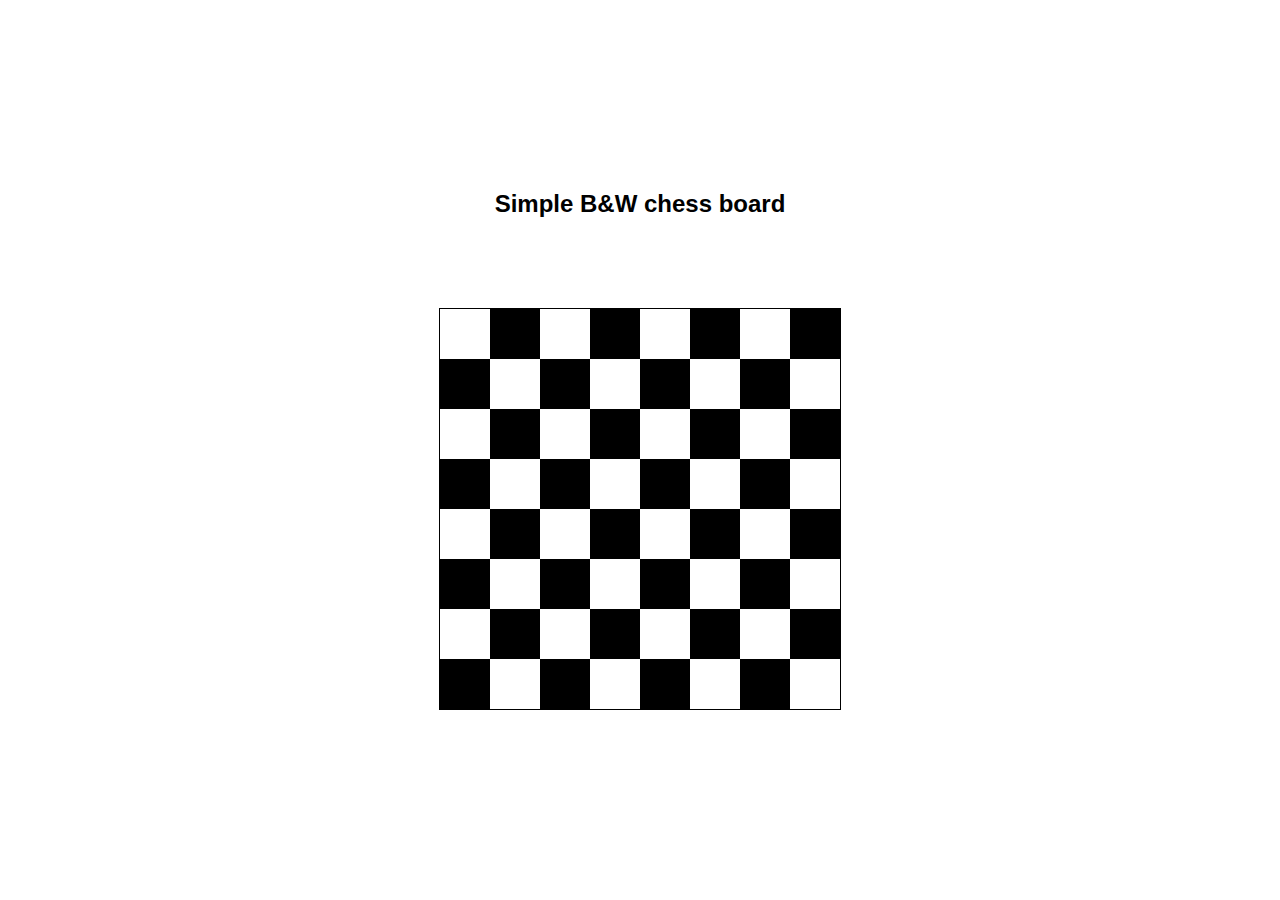
<file: markup-languages-and-data-management/chess_board/index.html>
<!DOCTYPE html>
<html lang="en">
<head>
    <meta charset="UTF-8">
    <meta http-equiv="X-UA-Compatible" content="IE=edge">
    <meta name="viewport" content="width=device-width, initial-scale=1.0">
    <title>Chess</title>
    <link rel="stylesheet" href="style.css">
</head>
<body>
    <main class="container">
        <h1>Simple B&W chess board</h1>
        <table>
            <tr class="a">
                <td></td>
                <td></td>
                <td></td>
                <td></td>
                <td></td>
                <td></td>
                <td></td>
                <td></td>
            </tr>
            <tr class="b">
                <td></td>
                <td></td>
                <td></td>
                <td></td>
                <td></td>
                <td></td>
                <td></td>
                <td></td>
            </tr>
            <tr class="c">
                <td></td>
                <td></td>
                <td></td>
                <td></td>
                <td></td>
                <td></td>
                <td></td>
                <td></td>
            </tr>
            <tr class="d">
                <td></td>
                <td></td>
                <td></td>
                <td></td>
                <td></td>
                <td></td>
                <td></td>
                <td></td>
            </tr>
            <tr class="e">
                <td></td>
                <td></td>
                <td></td>
                <td></td>
                <td></td>
                <td></td>
                <td></td>
                <td></td>
            </tr>
            <tr class="f">
                <td></td>
                <td></td>
                <td></td>
                <td></td>
                <td></td>
                <td></td>
                <td></td>
                <td></td>
            </tr>
            <tr class="g">
                <td></td>
                <td></td>
                <td></td>
                <td></td>
                <td></td>
                <td></td>
                <td></td>
                <td></td>
            </tr>
            <tr class="h">
                <td></td>
                <td></td>
                <td></td>
                <td></td>
                <td></td>
                <td></td>
                <td></td>
                <td></td>
            </tr>
            
        </table>
    </main>
</body>
</html>
</file>
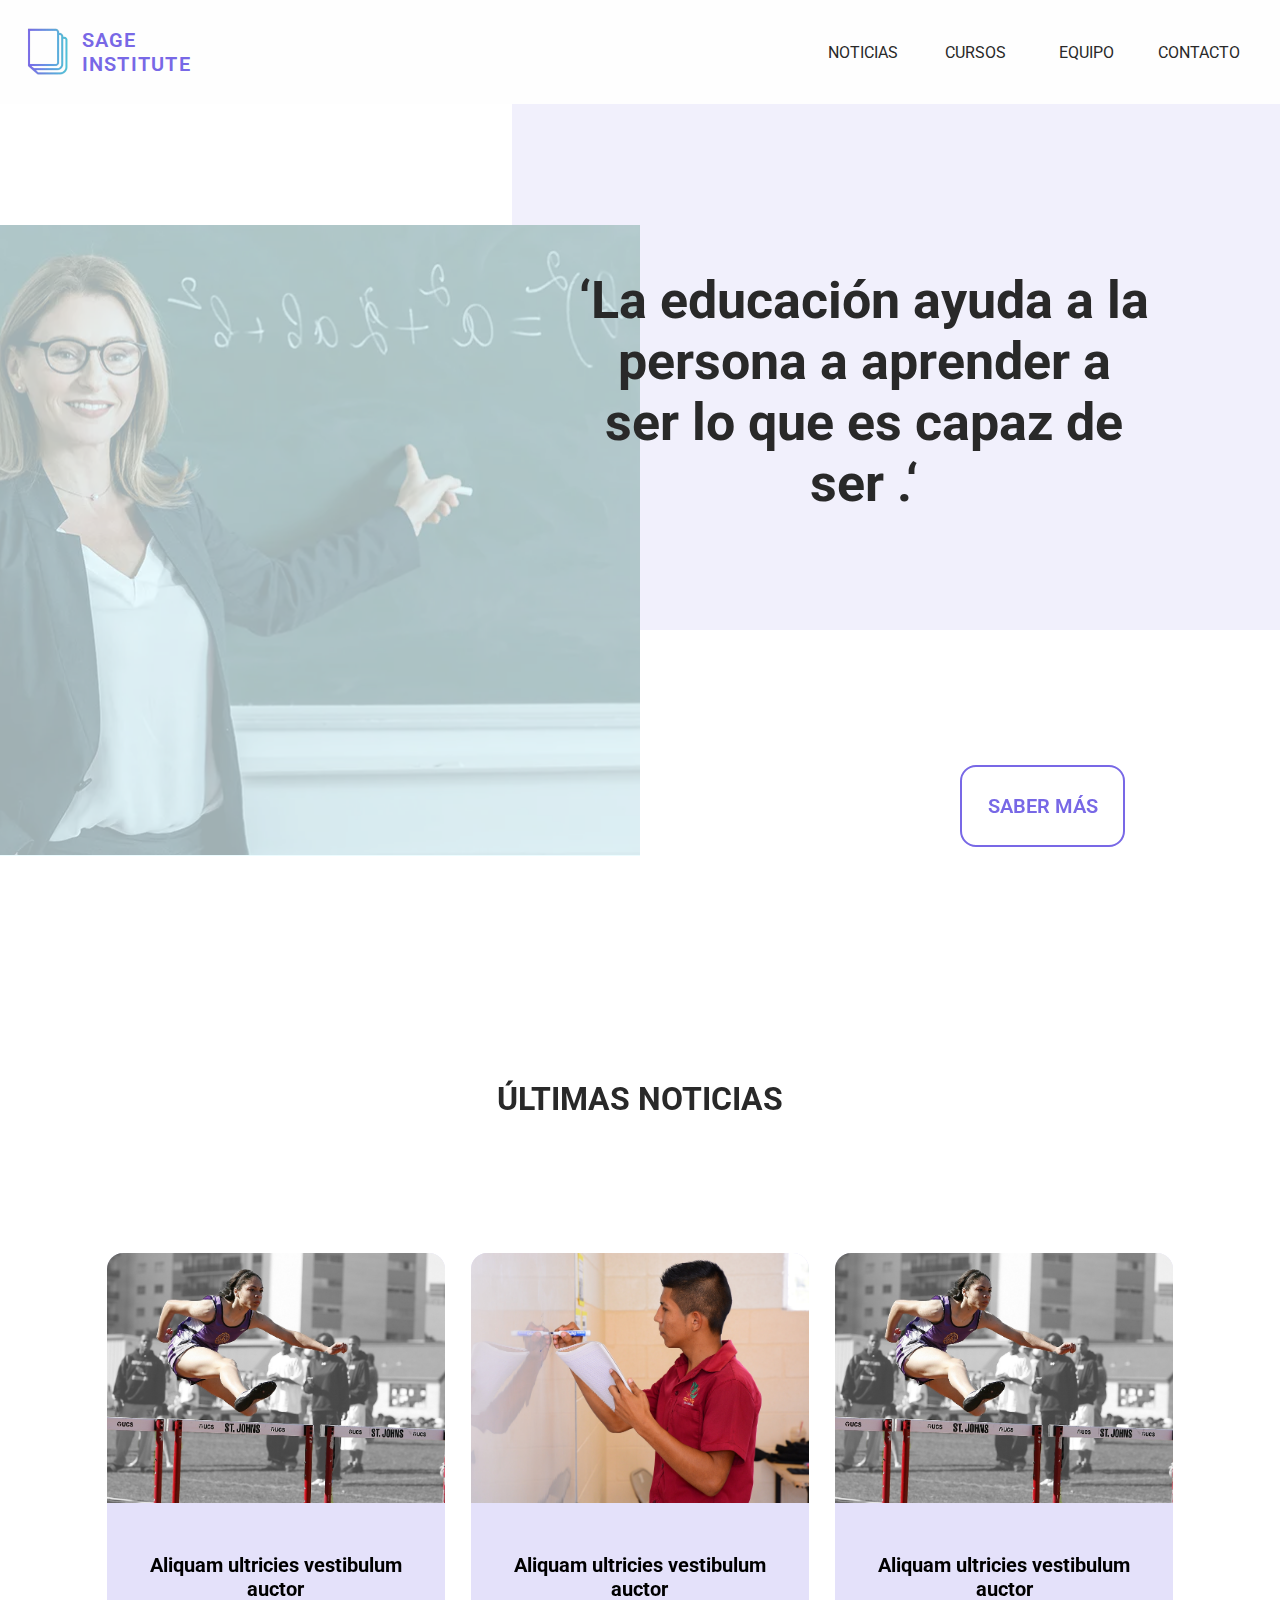
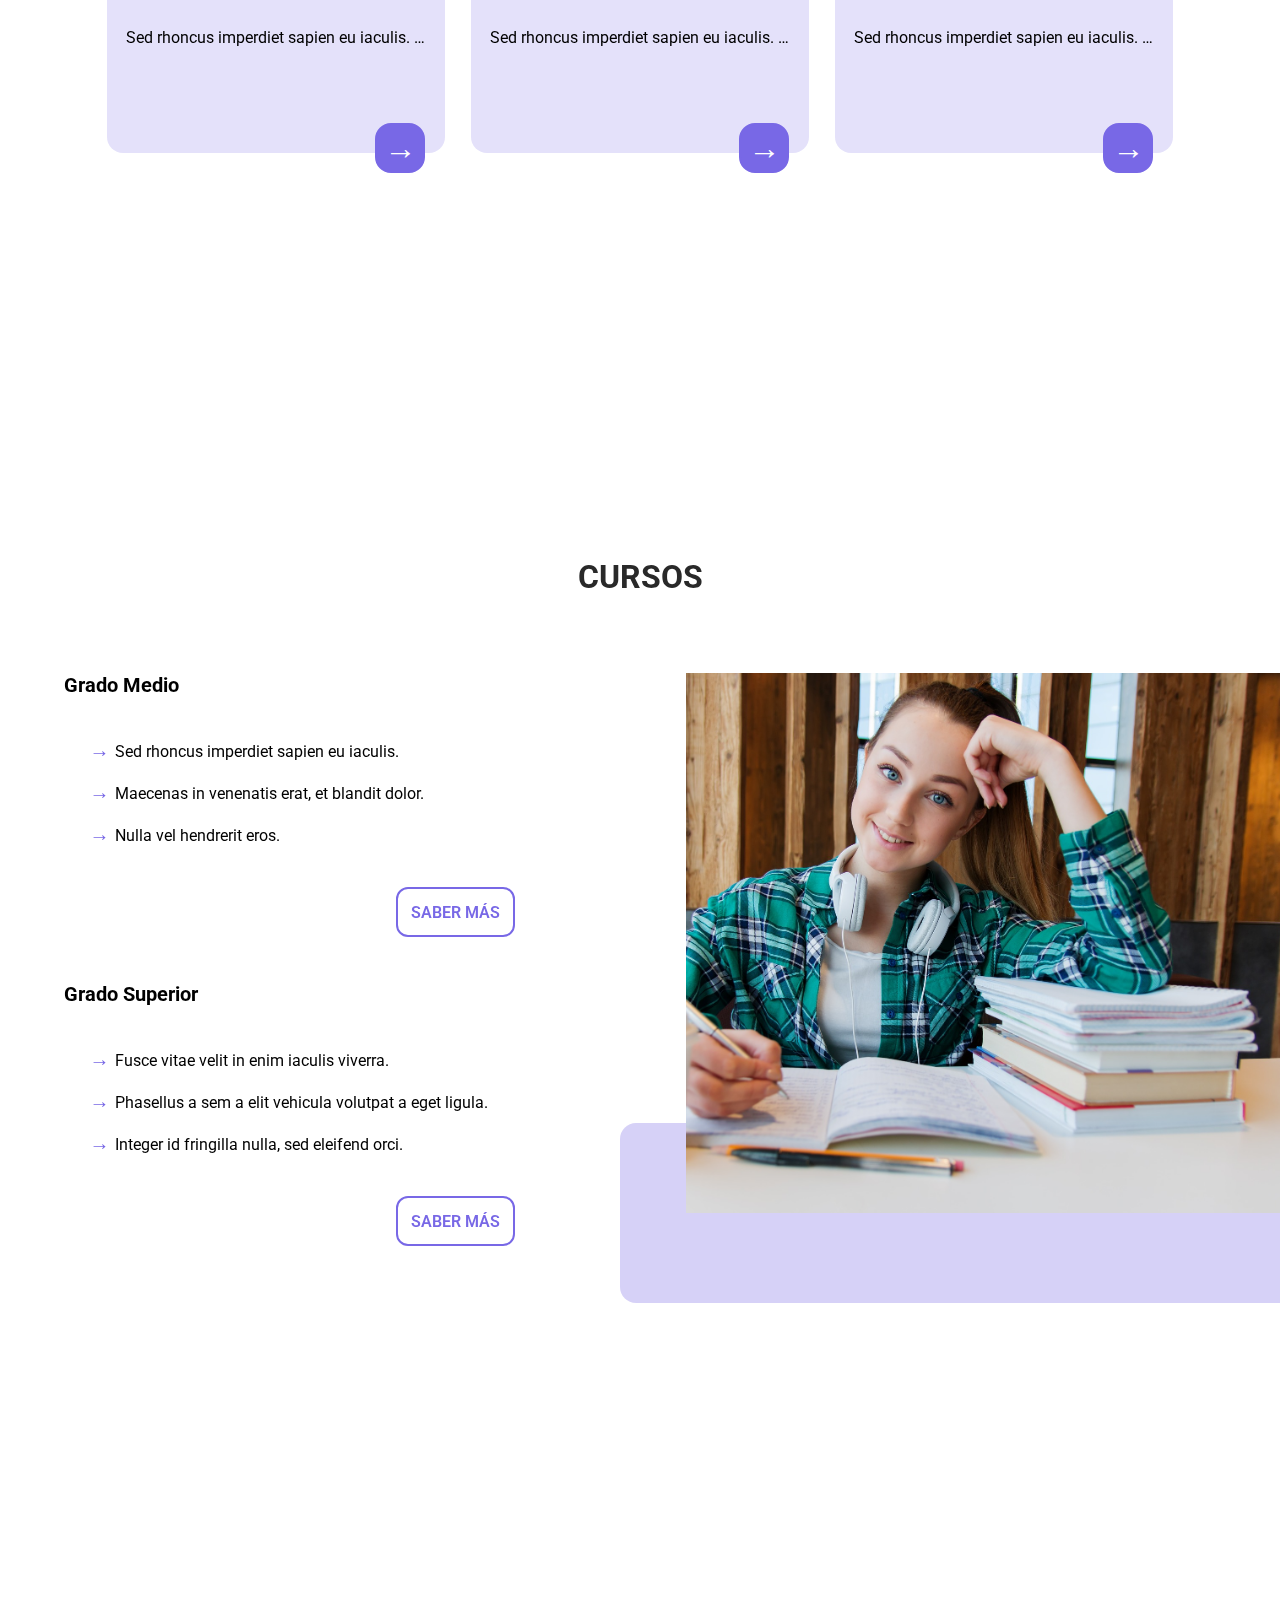
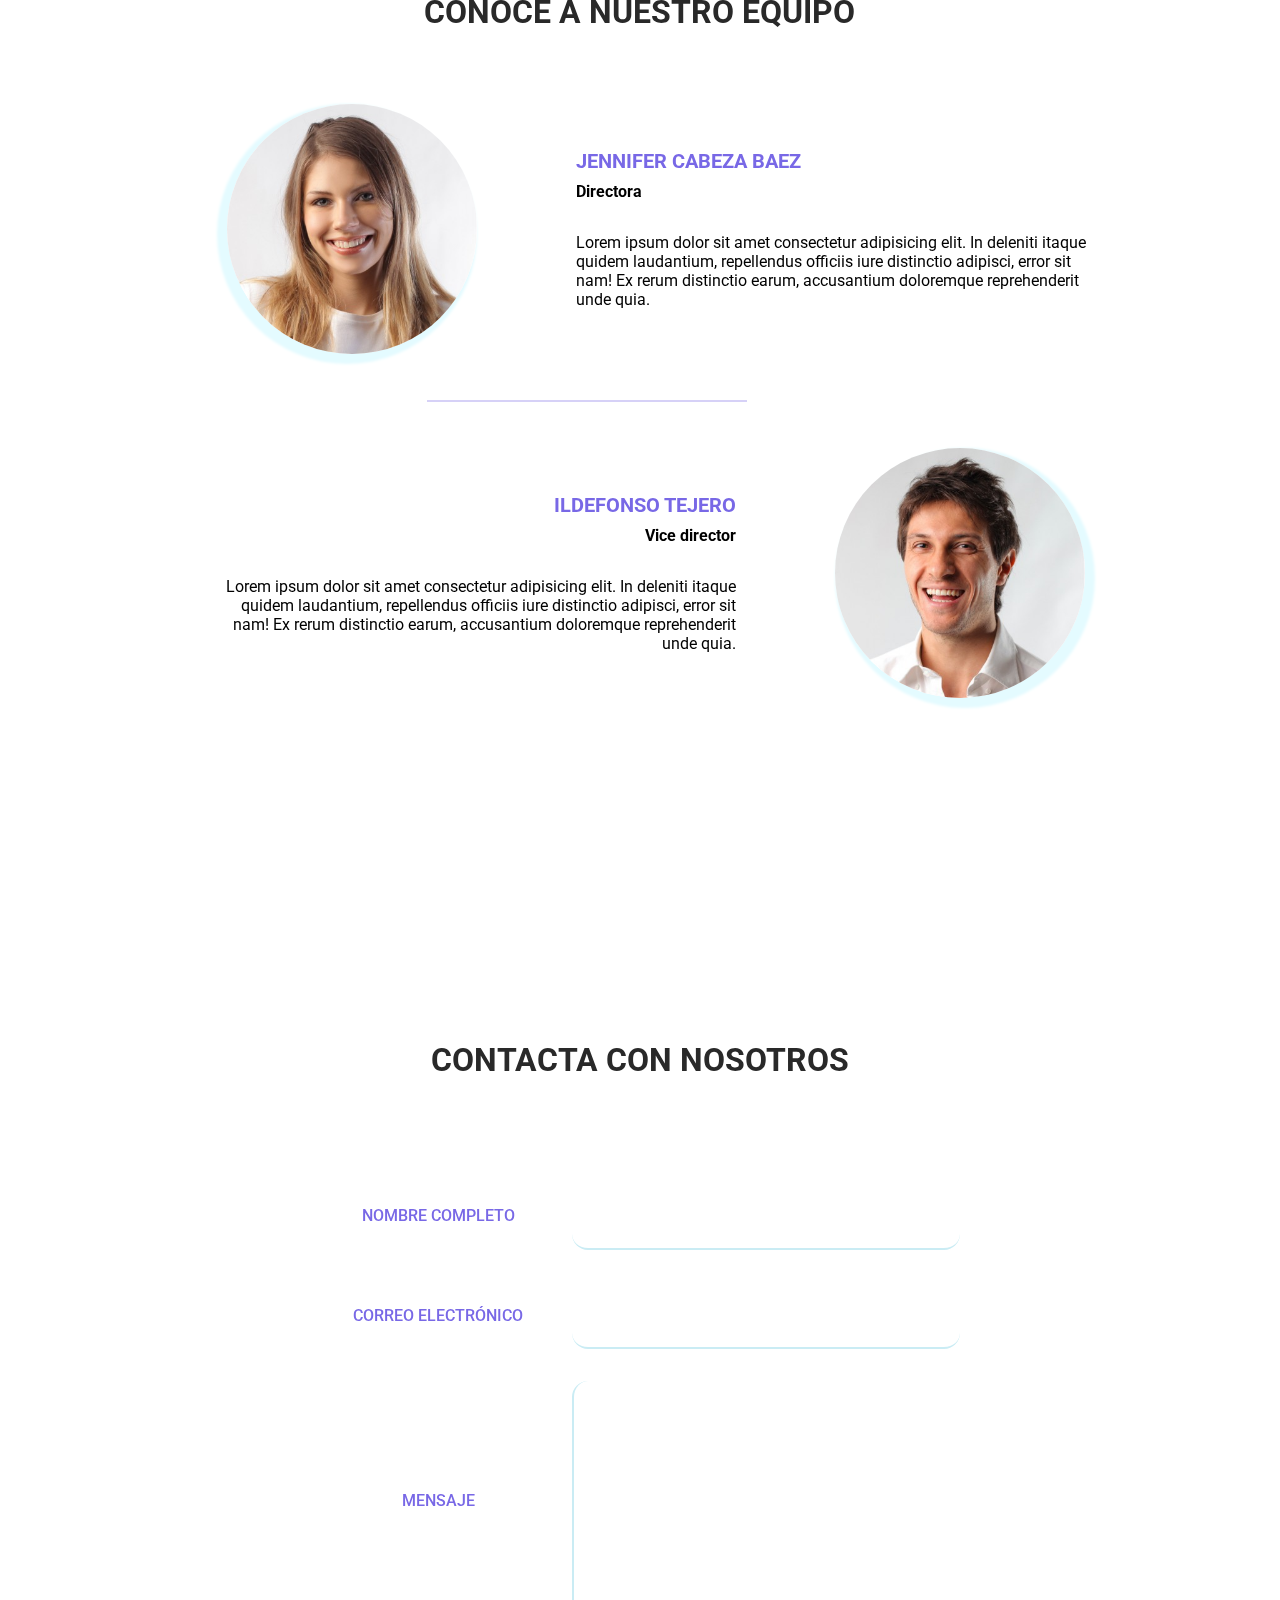
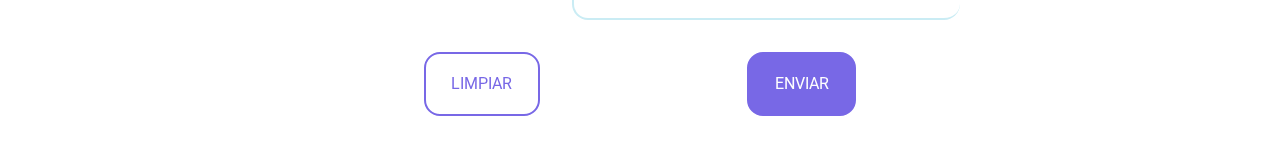
<file: markup-languages-and-data-management/school_landing_page/index.html>
<!DOCTYPE html>
<html lang="en">
<head>
    <meta charset="UTF-8">
    <meta http-equiv="X-UA-Compatible" content="IE=edge">
    <meta name="viewport" content="width=device-width, initial-scale=1.0">
    <title>Instituto Sage</title>
    <link rel="preconnect" href="https://fonts.gstatic.com">
    <link href="https://fonts.googleapis.com/css2?family=Roboto:ital,wght@0,300;0,400;0,500;0,700;1,300;1,400;1,500&display=swap" rel="stylesheet">
    <link rel="stylesheet" href="assets/sass/style.css">
</head>
<body>
    <div class="container">
        <header>
            <div class="burger">
                <div class="burger__menu">
                    <div class="line"></div>
                </div>
            </div>   
            <nav>                             
                <ul class="menu">
                    <a href="#home" class="menu__item"><li><img src="images/logo-removebg-preview.png"><h1 id="logo">SAGE<br>INSTITUTE</h1></li></a>
                    <a href="#news" class="menu__item"><li>NOTICIAS</li></a>
                    <a href="#courses" class="menu__item"><li>CURSOS</li></a>
                    <a href="#team" class="menu__item"><li>EQUIPO</li></a>
                    <a href="#contact" class="menu__item"><li>CONTACTO</li></a>
                </ul>
                
            </nav>
        </header>
        <section id="home">
            <div class="home__purple-square"></div>
            <div class="home__video">
                <img src="images/math-teacher.webp">
                <div class="home__video__overlay"></div>
                <div class="home__video__play-btn"></div>
            </div>
            <h2>‘La educación ayuda a la persona a aprender a ser lo que es capaz de ser .‘</h2>
            <button id="home-btn" class="big">SABER MÁS</button>
        </section>
        <section id="news">
            <h2>ÚLTIMAS NOTICIAS</h2>
            <div class="news-list">
                <div class="card">
                    <img src="images/hurdles-1503753_1920.jpg">
                    <h3>Aliquam ultricies vestibulum auctor</h3>
                    <p>Sed rhoncus imperdiet sapien eu iaculis. Lorem ipsum dolor sit amet consectetur adipisicing elit. </p>
                    <button class="card-btn filled">→</button>
                </div>
                <div class="card">
                    <img src="images/indoors-3255020_1920.jpg">
                    <h3>Aliquam ultricies vestibulum auctor</h3>
                    <p>Sed rhoncus imperdiet sapien eu iaculis. Lorem ipsum dolor sit amet consectetur adipisicing elit. </p>
                    <button class="card-btn filled">→</button>
                </div>
                <div class="card">
                    <img src="images/hurdles-1503753_1920.jpg">
                    <h3>Aliquam ultricies vestibulum auctor</h3>
                    <p>Sed rhoncus imperdiet sapien eu iaculis. Lorem ipsum dolor sit amet consectetur adipisicing elit. </p>
                    <button class="card-btn filled">→</button>
                </div>
            </div>
        </section>
        <section id="courses">
            <h2>CURSOS</h2>
            <div class="grado">
                <div class="grado__medio">
                    <h3>Grado Medio</h3>
                    <ul>
                        <li>Sed rhoncus imperdiet sapien eu iaculis.</li>
                        <li>Maecenas in venenatis erat, et blandit dolor.</li>
                        <li>Nulla vel hendrerit eros.</li>
                    </ul>
                    <button class="btn-knowmore">SABER MÁS</button>
                </div>
                <div class="grado__superior">
                    <h3>Grado Superior</h3>
                    <ul>
                        <li>Fusce vitae velit in enim iaculis viverra.</li>
                        <li>Phasellus a sem a elit vehicula volutpat a eget ligula. </li>
                        <li>Integer id fringilla nulla, sed eleifend orci.</li>
                    </ul>
                    <button class="btn-knowmore">SABER MÁS</button>
                </div>
            </div>
            <div class="courses__image">
                <div class="purple-rectangle"></div>
                <img src="images/girl-3718526_1920.jpg">
            </div>            
        </section>
        <section id="team">
            <h2>CONOCE A NUESTRO EQUIPO</h2>
            <div class="team-card">
                <img src="images/person1.jpg">
                <div class="team-card__info">
                    <h3>JENNIFER CABEZA BAEZ</h3>
                    <h4>Directora</h4>
                    <p>Lorem ipsum dolor sit amet consectetur adipisicing elit. In deleniti itaque quidem laudantium, repellendus officiis iure distinctio adipisci, error sit nam! Ex rerum distinctio earum, accusantium doloremque reprehenderit unde quia. </p>
                </div>
            </div>
            <hr>
            <div class="team-card inverted">
                <div class="team-card__info">
                    <h3>ILDEFONSO TEJERO</h3>
                    <h4>Vice director</h4>
                    <p>Lorem ipsum dolor sit amet consectetur adipisicing elit. In deleniti itaque quidem laudantium, repellendus officiis iure distinctio adipisci, error sit nam! Ex rerum distinctio earum, accusantium doloremque reprehenderit unde quia.</p>
                </div>
                <img src="images/person2.jpg">
            </div>
        </section>
        <section id="contact">
            <h2>CONTACTA CON NOSOTROS</h2>
            <form action="" id="contact-form">
                <label for="name" class="form-lbl">NOMBRE COMPLETO</label>
                <input type="text" name="name" class="form-inpt">
                <label for="email" class="form-lbl">CORREO ELECTRÓNICO</label>
                <input type="text" name="email" class="form-inpt">
                <label for="mensaje" class="form-lbl">MENSAJE</label>
                <textarea name="mensaje" id="form-msg" cols="30" rows="10"></textarea>
                <div class="form-btn">
                    <button id="limpiar">LIMPIAR</button>
                    <button id="enviar" class="filled">ENVIAR</button>
                </div>                
            </form>
        </section>
    </div>
    <script src="assets/js/main.js"></script>
</body>
</html>
</file>
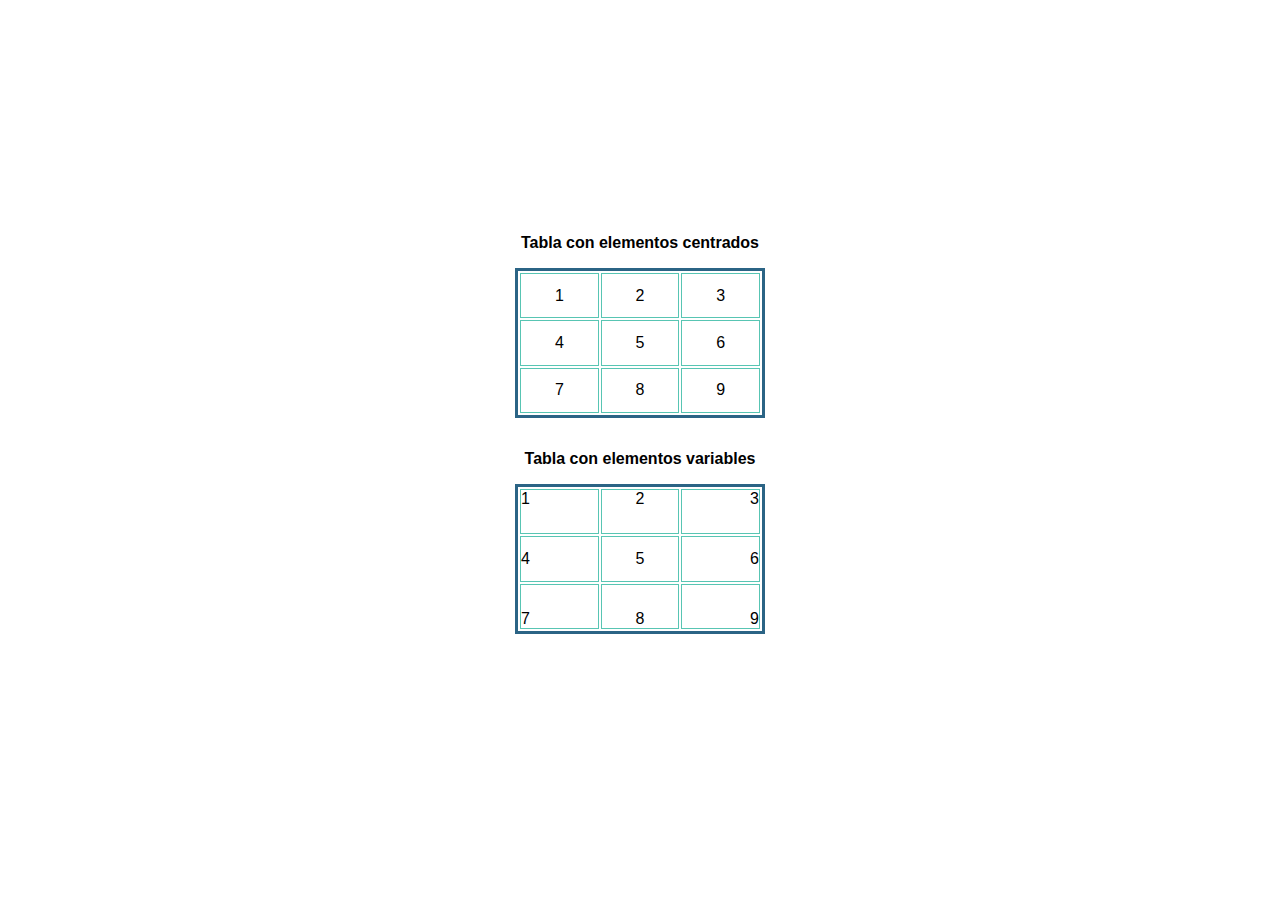
<file: markup-languages-and-data-management/table_alignment_practice/index.html>
<!DOCTYPE html>
<html lang="en">
<head>
    <meta charset="UTF-8">
    <meta http-equiv="X-UA-Compatible" content="IE=edge">
    <meta name="viewport" content="width=device-width, initial-scale=1.0">
    <title>Table alignment practice</title>
    <link rel="stylesheet" href="style.css">
</head>
<body>
    <main>
        <h1>Tabla con elementos centrados</h1>
        <table class="centered">
            <tr>
                <td>1</td>
                <td>2</td>
                <td>3</td>
            </tr>
            <tr>
                <td>4</td>
                <td>5</td>
                <td>6</td>
            </tr>
            <tr>
                <td>7</td>
                <td>8</td>
                <td>9</td>
            </tr>
        </table>
        <h1>Tabla con elementos variables</h1>
        <table class="variable">
            <tr class="a">
                <td>1</td>
                <td>2</td>
                <td>3</td>
            </tr>
            <tr class="b">
                <td>4</td>
                <td>5</td>
                <td>6</td>
            </tr>
            <tr class="c">
                <td>7</td>
                <td>8</td>
                <td>9</td>
            </tr>
        </table>
    </main>
</body>
</html>
</file>
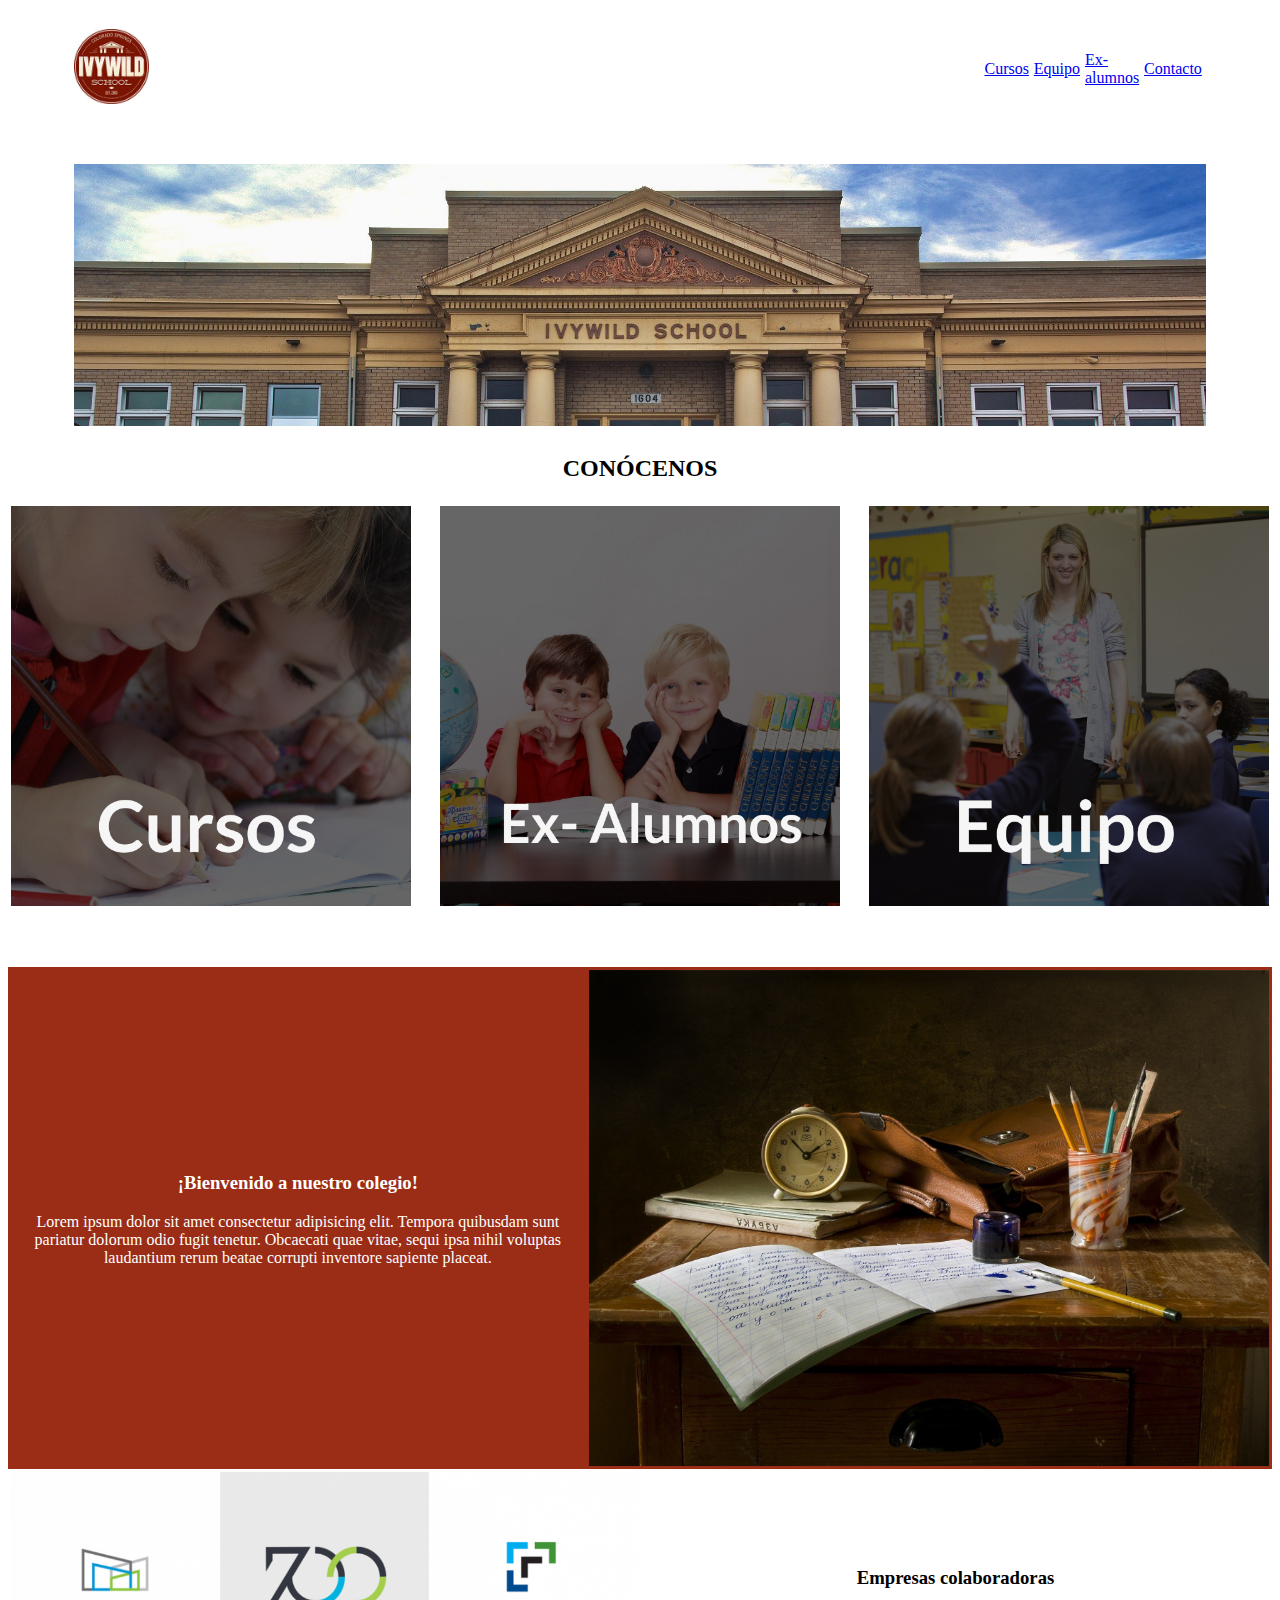
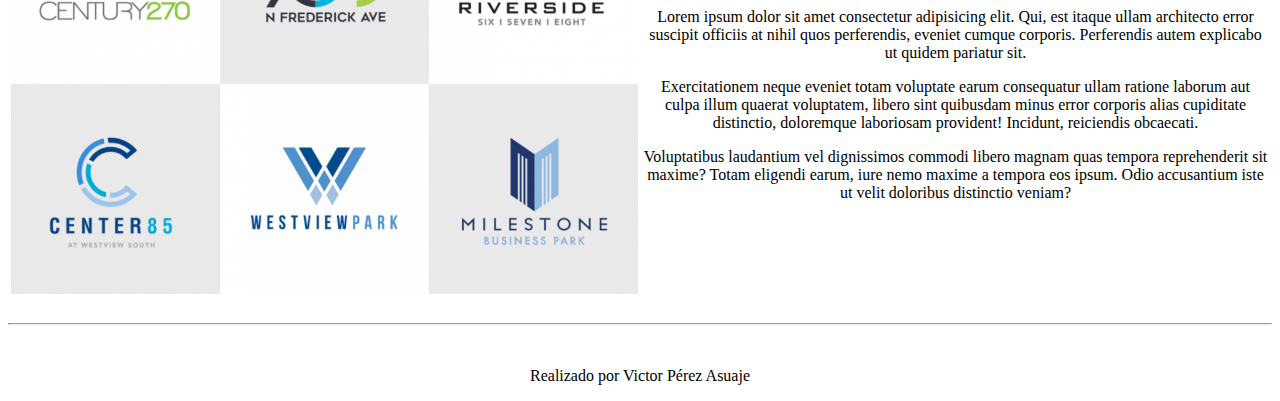
<file: markup-languages-and-data-management/web_in_a_table/index.html>
<!DOCTYPE html>
<html lang="en">
<head>
    <meta charset="UTF-8">
    <meta http-equiv="X-UA-Compatible" content="IE=edge">
    <meta name="viewport" content="width=device-width, initial-scale=1.0">
    <title>Web in a table</title>
    <link rel="shortcut icon" href="Logo_transp.ico">
</head>
<body>
    <div align="center">
        <table width="90%">
            <tr>
                <br>
                <td align="left" width="80%"><a href="index.html"><img src="images/logo.jpg" alt="Website logo" width="75px"></a></td>
                <td align="right" width="20%">
                    <table>
                        <tr>
                            <td width="5%"><a href="proyecto.html">Cursos</a> </td>
                            <td width="5%"><a href="equipo.html">Equipo</a> </td>
                            <td width="5%"><a href="antiguos_alumnos.html">Ex-alumnos</a></td>
                            <td width="5%"><a href="contacto.html">Contacto</a></td>
                        </tr>
                    </table>
                </td>
            </tr>
            <tr height="50px"></tr>
            <tr height="50px">
                <td width="100%" colspan="2">
                    <img src="images/people-2243021_1920.jpg" width="100%">
                </td>
            </tr>
            <tr>
                <table>
                    <tr align="center"><h2>CONÓCENOS</h2></tr>
                    <tr>
                        <td width="400px" height="400px">
                            <a href="proyecto.html"><img src="images/kids-1093758_1920.jpg" width="400px" height="400px"></a>
                        </td>
                        <td width="10%"></td>
                        <td width="400px" height="400px">
                            <a href="antiguos_alumnos.html"><img src="images/boys-286245_1920.jpg" width="400px" height="400px"></a>
                        </td>
                        <td width="10%"></td>
                        <td width="400px" height="400px">
                            <a href="equipo.html"><img src="images/teacher-4784917_1920.jpg" width="400px" height="400px"></a>
                        </td>
                    </tr>
                    <tr height="50px"></tr>
                    <tr valign="top">
                        <table bgcolor="#9B2C15" >
                            <tr>
                                <td align="center">
                                    <h3><font color = "#FFFFFF">¡Bienvenido a nuestro colegio!</font></h3>
                                    <p><font color = "#FFFFFF">Lorem ipsum dolor sit amet consectetur adipisicing elit. Tempora quibusdam sunt pariatur dolorum odio fugit tenetur. Obcaecati quae vitae, sequi ipsa nihil voluptas laudantium rerum beatae corrupti inventore sapiente placeat.</font></p>
                                </td>
                                <td>
                                    <img src="images/school-work-851328_1920.jpg" width="100%" align="right">
                                </td>
                            </tr>
                        </table>
                    </tr>
                    <tr>
                        <table>
                            <tr>
                                <td>
                                    <img src="images/corporate.png" width="100%" align="left">
                                </td>
                                <td align="center" width="50%" >
                                    <h3>Empresas colaboradoras</h3>
                                    <p>Lorem ipsum dolor sit amet consectetur adipisicing elit. Qui, est itaque ullam architecto error suscipit officiis at nihil quos perferendis, eveniet cumque corporis. Perferendis autem explicabo ut quidem pariatur sit.</p>
                                    <p>Exercitationem neque eveniet totam voluptate earum consequatur ullam ratione laborum aut culpa illum quaerat voluptatem, libero sint quibusdam minus error corporis alias cupiditate distinctio, doloremque laboriosam provident! Incidunt, reiciendis obcaecati.</p>
                                    <p>Voluptatibus laudantium vel dignissimos commodi libero magnam quas tempora reprehenderit sit maxime? Totam eligendi earum, iure nemo maxime a tempora eos ipsum. Odio accusantium iste ut velit doloribus distinctio veniam?</p>
                                </td>
                            </tr>
                        </table>
                    </tr>
                    <br>
                    <hr>    
                    <br>
                    <tr>
                        <td align="center" >
                            <p >Realizado por Victor Pérez Asuaje</p>
                        </td>
                    </tr>
                </table>
            </tr>
        </table>
    </div>
</body>
</html>
</file>
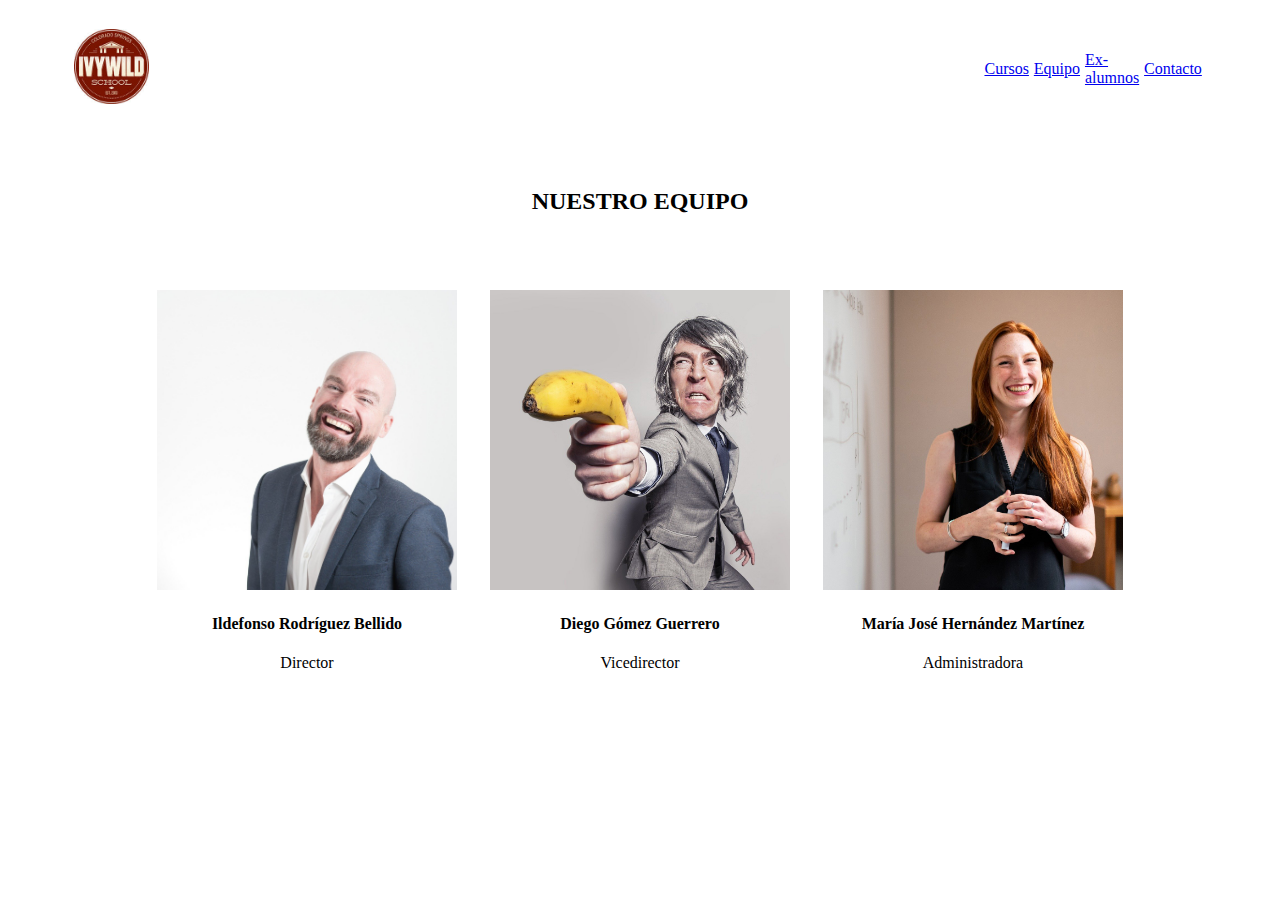
<file: markup-languages-and-data-management/web_in_a_table/equipo.html>
<!DOCTYPE html>
<html lang="en">
<head>
    <meta charset="UTF-8">
    <meta http-equiv="X-UA-Compatible" content="IE=edge">
    <meta name="viewport" content="width=device-width, initial-scale=1.0">
    <title>Web in a table</title>
    <link rel="shortcut icon" href="Logo_transp.ico">
</head>
<body>
    <div align="center">
        <table width="90%" height="100%">
            <tr>
                <br>
                <td align="left" width="80%"><a href="index.html"><img src="images/logo.jpg" alt="Website logo" width="75px"></a></td>
                <td align="right" width="20%">
                    <table>
                        <tr>
                            <td width="5%"><a href="proyecto.html">Cursos</a> </td>
                            <td width="5%"><a href="equipo.html">Equipo</a> </td>
                            <td width="5%"><a href="antiguos_alumnos.html">Ex-alumnos</a></td>
                            <td width="5%"><a href="contacto.html">Contacto</a></td>
                        </tr>
                    </table>
                </td>
            </tr>
            <tr height="50px"></tr>
            <tr valign="top">
                <table>
                    <tr>
                        <td width="100%">
                            <h2 align="center">NUESTRO EQUIPO</h2>
                            <table>
                                <tr height="50px"></tr>
                                <tr>
                                    <td align="center">
                                        <img src="images/director.jpg" width="300px">
                                        <h4>Ildefonso Rodríguez Bellido</h4>
                                        <p>Director</p>
                                    </td>
                                    <td width="25px"></td>
                                    <td align="center">
                                        <img src="images/vicedirector.jpg" width="300px">
                                        <h4>Diego Gómez Guerrero</h4>
                                        <p>Vicedirector</p>
                                    </td>
                                    <td width="25px"></td>
                                    <td align="center">
                                        <img src="images/administrativa.jpg" width="300px">
                                        <h4>María José Hernández Martínez</h4>
                                        <p>Administradora</p>
                                    </td>
                                </tr>
                                <tr>
                                    <td>
                                        
                                    </td>
                                </tr>
                            </table>
                        </td>
                    </tr>
                </table>
            </tr>
        </table>
    </div>
</body>
</html>
</file>
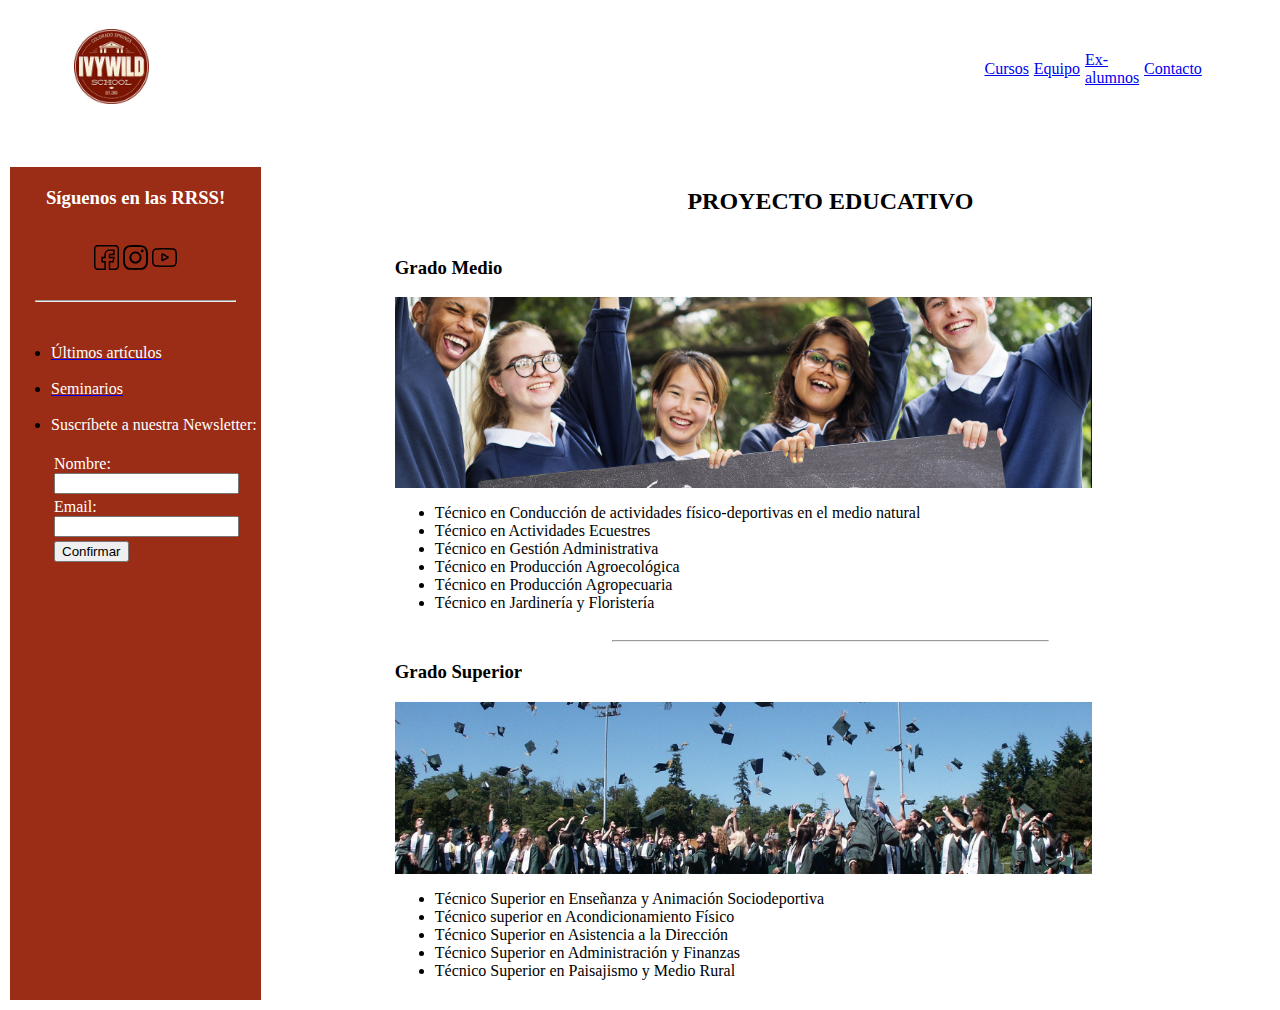
<file: markup-languages-and-data-management/web_in_a_table/proyecto.html>
<!DOCTYPE html>
<html lang="en">
<head>
    <meta charset="UTF-8">
    <meta http-equiv="X-UA-Compatible" content="IE=edge">
    <meta name="viewport" content="width=device-width, initial-scale=1.0">
    <title>Web in a table</title>
    <link rel="shortcut icon" href="Logo_transp.ico">
</head>
<body>
    <div align="center">
        <table width="90%" height="100%">
            <tr>
                <br>
                <td align="left" width="80%"><a href="index.html"><img src="images/logo.jpg" alt="Website logo" width="75px"></a></td>
                <td align="right" width="20%">
                    <table>
                        <tr>
                            <td width="5%"><a href="proyecto.html">Cursos</a> </td>
                            <td width="5%"><a href="equipo.html">Equipo</a> </td>
                            <td width="5%"><a href="antiguos_alumnos.html">Ex-alumnos</a></td>
                            <td width="5%"><a href="contacto.html">Contacto</a></td>
                        </tr>
                    </table>
                </td>
            </tr>
            <tr height="50px"></tr>
            <tr valign="top">
                <table>
                    <tr>
                        <td width="20%" bgcolor="#9B2C15" valign="top">
                            <div align="center">
                                <h3><font color = "#FFFFFF">Síguenos en las RRSS!</font></h3>
                                <br \>
                                <a href="#"><img src="images/facebook.svg" alt="Website logo" width="25px"></a>
                                <a href="#"><img src="images/instagram.svg" alt="Website logo" width="25px"></a>
                                <a href="#"><img src="images/youtube.svg" alt="Website logo" width="25px"></a>
                            </div>
                            <br \>
                            <hr width="80%">
                            <br \>
                            <ul>
                                <li><a href="#"><font color = "#FFFFFF">Últimos artículos</font></a></li>
                                <br \>
                                <li><a href="#"><font color = "#FFFFFF">Seminarios</font></a></li>
                                <br \>
                                <li><font color = "#FFFFFF">Suscríbete a nuestra Newsletter:</font>
                                    <br \>
                                    <br \>
                                    <form method="POST">
                                        <table>
                                            <tr>
                                                <td>
                                                    <label><font color = "#FFFFFF">Nombre:</font></label>
                                                    <input type="text" name="name">
                                                </td>
                                            </tr>
                                            <tr>
                                                <td>
                                                    <label><font color = "#FFFFFF">Email:</font></label>
                                                    <input type="text" id="lname" name="lname">
                                                </td>                                        
                                            </tr>
                                            <tr>
                                                <td><button type="submit" value="Confirmar">Confirmar</button></td>
                                            </tr>
                                        </table>
                                    </form>
                                    <br \>
                                </li>
                            </ul>
                        </td>
                        <td width="10%"></td>
                        <td width="70%">
                            <h2 align="center">PROYECTO EDUCATIVO</h2>
                            <table>
                                <tr>
                                    <td>
                                        <h3>Grado Medio</h3>
                                        <img src="images/school-3980940_1920.jpg" width="80%" align="center">
                                        <ul>
                                            <li>Técnico en Conducción de actividades físico-deportivas en el medio natural</li>
                                            <li>Técnico en Actividades Ecuestres</li>    
                                            <li>Técnico en Gestión Administrativa</li>    
                                            <li>Técnico en Producción Agroecológica</li>    
                                            <li>Técnico en Producción Agropecuaria</li>    
                                            <li>Técnico en Jardinería y Floristería</li>    
                                        </ul>
                                    </td>
                                </tr>
                                <tr>
                                    <td>
                                        <hr width="50%">
                                        <h3>Grado Superior</h3>
                                        <img src="images/graduation-995042_1920.jpg" width="80%" align="center">
                                        <ul>
                                            <li>Técnico Superior en Enseñanza y Animación Sociodeportiva</li>
                                            <li>Técnico superior en Acondicionamiento Físico</li>
                                            <li>Técnico Superior en Asistencia a la Dirección</li>
                                            <li>Técnico Superior en Administración y Finanzas</li>
                                            <li>Técnico Superior en Paisajismo y Medio Rural</li>
                                        </ul>
                                    </td>
                                </tr>
                            </table>
                        </td>
                    </tr>
                </table>
            </tr>
        </table>
    </div>
</body>
</html>
</file>
<file: markup-languages-and-data-management/school_landing_page/assets/sass/style.css>
@charset "UTF-8";
html, *, *:before, *:after {
  -webkit-box-sizing: border-box;
          box-sizing: border-box;
  margin: 0;
  padding: 0;
  border: 0;
  font-size: 100%;
  font-family: 'Roboto', sans-serif;
  scroll-behavior: smooth;
}

.card {
  background-color: rgba(120, 104, 230, 0.2);
  height: 500px;
  margin: 10vh 0;
  display: -ms-grid;
  display: grid;
  -ms-grid-rows: 60% 15% 40%;
      grid-template-rows: 60% 15% 40%;
  border-radius: 1rem;
  position: relative;
}

.card img {
  border-top-left-radius: 1rem;
  border-top-right-radius: 1rem;
  -o-object-fit: cover;
     object-fit: cover;
  -o-object-position: 90% 10%;
     object-position: 90% 10%;
  width: 100%;
  height: 250px;
}

.card h3 {
  padding: 0 1vw;
  text-align: center;
  font-size: 1.25rem;
}

.card p {
  padding: 0 1.5vw;
  overflow: hidden;
  white-space: nowrap;
  text-overflow: ellipsis;
  word-wrap: break-word;
  vertical-align: top;
}

.card .card-btn {
  width: 50px;
  height: 50px;
  position: absolute;
  color: #fefefe;
  bottom: -20px;
  right: 20px;
  font-size: 2rem;
  padding: 0 0;
  -webkit-transition: 200ms ease-in-out;
  transition: 200ms ease-in-out;
}

.card .card-btn:hover {
  -webkit-transform: translate(10px, 0px);
          transform: translate(10px, 0px);
}

.team-card {
  height: 30vh;
  margin: 2vh auto;
  display: -ms-grid;
  display: grid;
  -ms-grid-columns: 40% 60%;
      grid-template-columns: 40% 60%;
  border-radius: 1rem;
  width: 90%;
  gap: 2rem;
}

.team-card img {
  width: 250px;
  height: 250px;
  border-radius: 50%;
  -o-object-fit: cover;
     object-fit: cover;
  margin: auto;
  -webkit-box-shadow: -5px 5px 3px 5px #E4FBFF;
          box-shadow: -5px 5px 3px 5px #E4FBFF;
}

.team-card__info {
  display: -webkit-box;
  display: -ms-flexbox;
  display: flex;
  -webkit-box-orient: vertical;
  -webkit-box-direction: normal;
      -ms-flex-direction: column;
          flex-direction: column;
  text-align: left;
  -webkit-box-align: left;
      -ms-flex-align: left;
          align-items: left;
  -webkit-box-pack: center;
      -ms-flex-pack: center;
          justify-content: center;
}

.team-card__info h3 {
  font-size: 1.25rem;
  color: #7868e6;
  margin-bottom: 1vh;
}

.team-card__info p {
  margin-top: 2rem;
  width: 90%;
}

@media (max-width: 768px) {
  .team-card {
    -ms-grid-columns: (minmax(300px, 1fr))[auto-fit];
        grid-template-columns: repeat(auto-fit, minmax(300px, 1fr));
  }
  .team-card .team-card__info {
    text-align: center;
    -webkit-box-align: center;
        -ms-flex-align: center;
            align-items: center;
  }
}

.inverted {
  -ms-grid-columns: 60% 40%;
      grid-template-columns: 60% 40%;
}

.inverted img {
  -webkit-box-shadow: 5px 5px 3px 5px #E4FBFF;
          box-shadow: 5px 5px 3px 5px #E4FBFF;
}

.inverted .team-card__info {
  text-align: right;
  -webkit-box-align: right;
      -ms-flex-align: right;
          align-items: right;
}

.inverted .team-card__info p {
  margin-left: auto;
}

@media (max-width: 768px) {
  .inverted {
    -ms-grid-columns: (minmax(300px, 1fr))[auto-fit];
        grid-template-columns: repeat(auto-fit, minmax(300px, 1fr));
  }
  .inverted .team-card__info {
    -webkit-box-ordinal-group: 2;
        -ms-flex-order: 1;
            order: 1;
    text-align: center;
    -webkit-box-align: center;
        -ms-flex-align: center;
            align-items: center;
  }
  .inverted p {
    margin-right: auto;
  }
}

button {
  background: none;
  border: 2px solid #7868e6;
  padding: 1.5vh 2vw;
  border-radius: 1rem;
  color: #7868e6;
  -webkit-transition: .3s ease-in-out;
  transition: .3s ease-in-out;
}

button.filled {
  background-color: #7868e6;
  color: #fefefe;
}

button.filled:hover {
  -webkit-transform: scale(1.05, 1.05);
          transform: scale(1.05, 1.05);
}

button.big {
  padding: 3vh 2vw;
}

button:hover {
  background-color: #7868e6;
  color: #fefefe;
}

header {
  padding: 3vh 2vw;
  width: 100%;
  position: fixed;
  top: 0;
  left: 0;
  z-index: 3;
  background-color: #fefefe;
}

header nav {
  position: relative;
}

header nav .menu {
  display: -webkit-box;
  display: -ms-flexbox;
  display: flex;
  list-style: none;
}

header nav .menu__item {
  -webkit-box-flex: 1;
      -ms-flex: 1;
          flex: 1;
  display: -webkit-box;
  display: -ms-flexbox;
  display: flex;
  -webkit-box-align: center;
      -ms-flex-align: center;
          align-items: center;
  -webkit-box-pack: center;
      -ms-flex-pack: center;
          justify-content: center;
  text-decoration: none;
  color: #292929;
  -webkit-transition: 200ms ease-in-out;
  transition: 200ms ease-in-out;
}

header nav .menu__item:first-child {
  -webkit-box-flex: 7;
      -ms-flex: 7;
          flex: 7;
  -webkit-box-pack: start;
      -ms-flex-pack: start;
          justify-content: flex-start;
}

header nav .menu__item:first-child li {
  display: -webkit-box;
  display: -ms-flexbox;
  display: flex;
  -webkit-box-align: center;
      -ms-flex-align: center;
          align-items: center;
}

header nav .menu__item:first-child li img {
  height: 50px;
  margin-right: 1vw;
}

header nav .menu__item:first-child li #logo {
  display: -webkit-box;
  display: -ms-flexbox;
  display: flex;
  font-size: 1.25rem;
  font-weight: 600;
  letter-spacing: 0.1vw;
  color: #7868e6;
  text-decoration: none;
}

header nav .menu__item:not(:first-child):hover {
  color: #7868e6;
  -webkit-transform: scale(1.05, 1.05);
          transform: scale(1.05, 1.05);
}

header .burger {
  display: none;
  width: 40px;
  height: 40px;
  border-radius: 5px;
  background-color: #7868e6;
  position: absolute;
  top: 4vh;
  right: 4vw;
  z-index: 4;
}

header .burger__menu .line,
header .burger__menu .line:before,
header .burger__menu .line:after {
  content: "";
  height: 3px;
  background-color: #fefefe;
  border-radius: 24px;
  position: absolute;
  -webkit-transition: .5s ease-in-out;
  transition: .5s ease-in-out;
}

header .burger__menu .line {
  width: 25px;
  top: 20px;
  left: 7px;
}

header .burger__menu .line:before {
  width: 15px;
  top: 10px;
  left: 0;
}

header .burger__menu .line:after {
  width: 15px;
  top: -10px;
  left: 10px;
}

header .burger__menu.active .line {
  -webkit-transform: rotate(135deg);
          transform: rotate(135deg);
}

header .burger__menu.active .line:before {
  -webkit-transform: rotate(90deg) translate(-15px, -5px);
          transform: rotate(90deg) translate(-15px, -5px);
}

header .burger__menu.active .line:after {
  -webkit-transform: rotate(90deg) translate(15px, 5px);
          transform: rotate(90deg) translate(15px, 5px);
}

@media (max-width: 768px) {
  header {
    background-color: transparent;
  }
  header .burger {
    display: block;
  }
  header nav .menu {
    display: -webkit-box;
    display: -ms-flexbox;
    display: flex;
    -webkit-box-orient: vertical;
    -webkit-box-direction: normal;
        -ms-flex-direction: column;
            flex-direction: column;
  }
  header nav .menu__item:not(:first-child) {
    display: none;
    margin-top: -1vh;
    margin-left: 26.5vw;
    color: #fefefe;
    width: 70%;
    padding: 5vh 0;
    opacity: 0;
    background-color: #7868e6;
  }
  header nav .menu__item:not(:first-child).active {
    display: -webkit-box;
    display: -ms-flexbox;
    display: flex;
    opacity: 1;
  }
  header nav .menu__item:not(:first-child):hover {
    color: #fefefe;
    -webkit-transform: scale(1.05, 1.05);
            transform: scale(1.05, 1.05);
  }
}

#home {
  width: 100%;
  height: 100vh;
}

#home .home__purple-square {
  width: 60%;
  height: 70vh;
  right: 0;
  border-bottom-left-radius: 12px;
  position: absolute;
  z-index: -3;
  background-color: #7868e6;
  opacity: 0.1;
}

#home .home__video {
  position: relative;
  z-index: -2;
  top: 25vh;
  left: -5%;
  width: 55%;
  -webkit-transform: rotateY(180deg);
          transform: rotateY(180deg);
}

#home .home__video__overlay {
  position: absolute;
  top: 0;
  width: 100%;
  height: 99.5%;
  background-color: #E4FBFF;
  opacity: 0.7;
}

#home .home__video img {
  -o-object-fit: cover;
     object-fit: cover;
  width: 100%;
  height: 70vh;
}

@media (max-width: 768px) {
  #home .home__video {
    width: 95%;
    height: 70.5vh;
    top: 45vh;
  }
  #home .home__video img {
    height: 70vh;
  }
}

@media (max-width: 425px) {
  #home .home__video {
    top: 35vh;
  }
}

#home h2 {
  position: absolute;
  top: 30vh;
  left: 45vw;
  z-index: -1;
  text-align: center;
  width: 45%;
  font-size: 3.25rem;
  color: #292929;
}

@media (max-width: 768px) {
  #home h2 {
    top: 20vh;
    width: 80%;
    left: 10%;
    font-size: 2.5rem;
  }
}

@media (max-width: 425px) {
  #home h2 {
    top: 20vh;
    width: 90%;
    left: 5%;
    font-size: 1.5rem;
  }
}

#home #home-btn {
  background: none;
  font-weight: 600;
  font-size: 1.25rem;
  position: absolute;
  left: 75%;
  top: 85vh;
}

@media (max-width: 768px) {
  #home #home-btn {
    display: none;
  }
}

#news {
  width: 100%;
  margin: 0 auto;
  padding: 20vh 0;
}

#news .news-list {
  display: -ms-grid;
  display: grid;
  -ms-grid-column: 2;
  -ms-grid-column-span: 10;
  grid-column: 2/12;
  -ms-grid-columns: auto auto auto;
      grid-template-columns: auto auto auto;
  gap: 2vw;
  -webkit-box-pack: center;
      -ms-flex-pack: center;
          justify-content: center;
}

@media (max-width: 768px) {
  #news .news-list :last-child {
    display: none;
  }
}

@media (max-width: 425px) {
  #news .news-list {
    -ms-grid-columns: auto;
        grid-template-columns: auto;
    margin-top: 4vh;
  }
  #news .news-list .card {
    margin-bottom: 0vh;
  }
}

#courses {
  -ms-grid-rows: auto auto auto;
      grid-template-rows: auto auto auto;
  padding: 15vh 0;
  position: relative;
  gap: 2rem;
}

#courses .grado {
  -ms-grid-column: 1;
  -ms-grid-column-span: 5;
  grid-column: 1/6;
}

#courses .grado__medio, #courses .grado__superior {
  display: -ms-grid;
  display: grid;
  -ms-grid-rows: auto auto auto;
      grid-template-rows: auto auto auto;
  padding-left: 5vw;
  width: 100%;
  gap: 2rem;
}

#courses .grado__medio h3, #courses .grado__superior h3 {
  font-size: 1.25rem;
}

#courses .grado__medio ul, #courses .grado__superior ul {
  padding-left: 2vw;
  list-style-type: none;
}

#courses .grado__medio ul li, #courses .grado__superior ul li {
  padding: 1vh 0;
}

#courses .grado__medio ul li:before, #courses .grado__superior ul li:before {
  color: #7868e6;
  font-size: 1.25rem;
  content: '→ ';
}

#courses .grado__medio .btn-knowmore, #courses .grado__superior .btn-knowmore {
  background: none;
  border: 2px solid #7868e6;
  padding: 1.5vh 1vw;
  border-radius: 12px;
  color: #7868e6;
  max-width: 150px;
  margin-left: auto;
  margin-bottom: 5vh;
  font-weight: 600;
  -webkit-transition: .5s ease-in-out;
  transition: .5s ease-in-out;
}

#courses .grado__medio .btn-knowmore:hover, #courses .grado__superior .btn-knowmore:hover {
  background-color: #7868e6;
  color: #fefefe;
  font-weight: 600;
}

@media (max-width: 768px) {
  #courses .grado {
    -ms-grid-column: 1;
    -ms-grid-column-span: 12;
    grid-column: 1/13;
  }
  #courses .grado__medio, #courses .grado__superior {
    width: 90%;
  }
  #courses .grado .btn-knowmore {
    margin-right: 10vw;
  }
}

#courses .courses__image {
  -ms-grid-column: 6;
  -ms-grid-column-span: 7;
  grid-column: 6/13;
  height: 60vh;
  width: 90%;
  margin-left: auto;
  position: relative;
}

#courses .courses__image img {
  -o-object-fit: cover;
     object-fit: cover;
  -o-object-position: 90% 10%;
     object-position: 90% 10%;
  height: 60vh;
  width: 100%;
  padding-left: 10%;
}

#courses .courses__image .purple-rectangle {
  width: 100%;
  height: 20vh;
  background-color: #7868e6;
  position: absolute;
  border-bottom-left-radius: 1rem;
  border-top-left-radius: 1rem;
  bottom: -10vh;
  z-index: -1;
  opacity: 0.3;
}

@media (max-width: 768px) {
  #courses .courses__image {
    position: absolute;
    -ms-grid-column: 1;
    -ms-grid-column-span: 12;
    grid-column: 1/13;
    bottom: 15vh;
    z-index: -1;
    opacity: 0.1;
    width: 100%;
  }
  #courses .courses__image img {
    -o-object-position: 50% 50%;
       object-position: 50% 50%;
  }
}

#team {
  display: -ms-grid;
  display: grid;
  padding: 15vh 0;
}

#team hr {
  -ms-grid-column: 5;
  -ms-grid-column-span: 3;
  grid-column: 5/8;
  height: 2px;
  background-color: #7868e6;
  margin: 2vh 0;
  opacity: 0.3;
}

#team .team-card {
  -ms-grid-column: 2;
  -ms-grid-column-span: 10;
  grid-column: 2/12;
}

@media (max-width: 768px) {
  #team hr {
    -ms-grid-column: 6;
    -ms-grid-column-span: 2;
    grid-column: 6/8;
    margin: 30vh 0 10vh;
  }
}

#contact {
  padding-bottom: 5vh;
}

#contact h2 {
  padding-top: 20vh;
}

#contact #contact-form {
  display: -ms-grid;
  display: grid;
  -ms-grid-column: 4;
  -ms-grid-column-span: 6;
  grid-column: 4/10;
  gap: 2rem 1rem;
}

#contact #contact-form .form-lbl {
  color: #7868e6;
  font-weight: 500;
  display: -webkit-box;
  display: -ms-flexbox;
  display: flex;
  -webkit-box-align: center;
      -ms-flex-align: center;
          align-items: center;
  -webkit-box-pack: center;
      -ms-flex-pack: center;
          justify-content: center;
}

#contact #contact-form .form-inpt,
#contact #contact-form #form-msg {
  width: 100%;
  border-bottom: 2px solid rgba(80, 192, 218, 0.3);
  border-radius: 1rem;
  padding: 1rem;
}

#contact #contact-form .form-inpt:focus,
#contact #contact-form #form-msg:focus {
  outline: none;
  border-color: #7868e6;
}

#contact #contact-form #form-msg {
  border-left: 2px solid rgba(80, 192, 218, 0.3);
  resize: none;
}

#contact #contact-form .form-btn {
  -ms-grid-column: 1;
  -ms-grid-column-span: 2;
  grid-column: 1/3;
  display: -webkit-box;
  display: -ms-flexbox;
  display: flex;
  -ms-flex-pack: distribute;
      justify-content: space-around;
}

@media (max-width: 768px) {
  #contact #contact-form {
    -ms-grid-columns: 1fr;
        grid-template-columns: 1fr;
  }
  #contact #contact-form .form-inpt,
  #contact #contact-form #form-msg,
  #contact #contact-form .form-lbl {
    -ms-grid-column: 1;
    -ms-grid-column-span: 2;
    grid-column: 1/3;
  }
}

.container {
  width: 100%;
  min-height: 100vh;
  gap: 1vw;
  overflow-x: hidden;
}

.container #news,
.container #courses,
.container #team,
.container #contact {
  display: -ms-grid;
  display: grid;
  -ms-grid-columns: (1fr)[12];
      grid-template-columns: repeat(12, 1fr);
  margin: 0 auto;
  min-height: 100vh;
}

.container #news h2,
.container #courses h2,
.container #team h2,
.container #contact h2 {
  -ms-grid-column: 1;
  -ms-grid-column-span: 12;
  grid-column: 1/13;
  font-size: 2rem;
  text-align: center;
  color: #292929;
  margin-bottom: 5vh;
}
/*# sourceMappingURL=style.css.map */
</file>
<file: markup-languages-and-data-management/chess_board/style.css>
/* RESETS */

html, *, *:before, *:after {
    -webkit-box-sizing: border-box;
    box-sizing: border-box;
    margin: 0;
    padding: 0;
    border: 0;
    font-size: 100%;
    font-family: 'Segoe UI', Tahoma, Geneva, Verdana, sans-serif;
    scroll-behavior: smooth;
}

/* BOARD */

.container{
    height: 100vh;
    display: flex;
    justify-content: center;
    align-items: center;
    flex-direction: column;
}

h1{font-size: 1.5rem;}

table{
    margin-top: 10vh;
    border-spacing: 0;
    border: 1px solid black;
}

td{
    width: 50px;
    height: 50px;
}

.a td:nth-child(even),.c td:nth-child(even),.e td:nth-child(even),.g td:nth-child(even) {
    background-color: black;
}

.b td:nth-child(odd),.d td:nth-child(odd),.f td:nth-child(odd),.h td:nth-child(odd) {
    background-color: black;
}
</file>
<file: markup-languages-and-data-management/table_alignment_practice/style.css>
/* RESETS */

html, *, *:before, *:after {
    -webkit-box-sizing: border-box;
    box-sizing: border-box;
    margin: 0;
    padding: 0;
    border: 0;
    font-size: 100%;
    font-family: 'Segoe UI', Tahoma, Geneva, Verdana, sans-serif;
    scroll-behavior: smooth;
}


/* BOARDS */

main{
    width: 100%;
    height: 100vh;
    display: flex;
    justify-content: center;
    align-items: center;
    flex-direction: column;
}

table{
    border: 3px solid #2b6485;
    height: 150px;
    width: 250px;
    margin: 1rem 0 2rem;
}

td{border: 1px solid #58c5b3;}

.centered{
    text-align: center;
}

.a td{vertical-align: text-top;}
.a td:nth-child(2){text-align: center;}
.a td:nth-child(3){text-align: right;}

.b td:nth-child(2){text-align: center;}
.b td:nth-child(3){text-align: right;}

.c td{vertical-align:bottom;}
.c td:nth-child(2){text-align: center;}
.c td:nth-child(3){text-align: right;}
</file>
